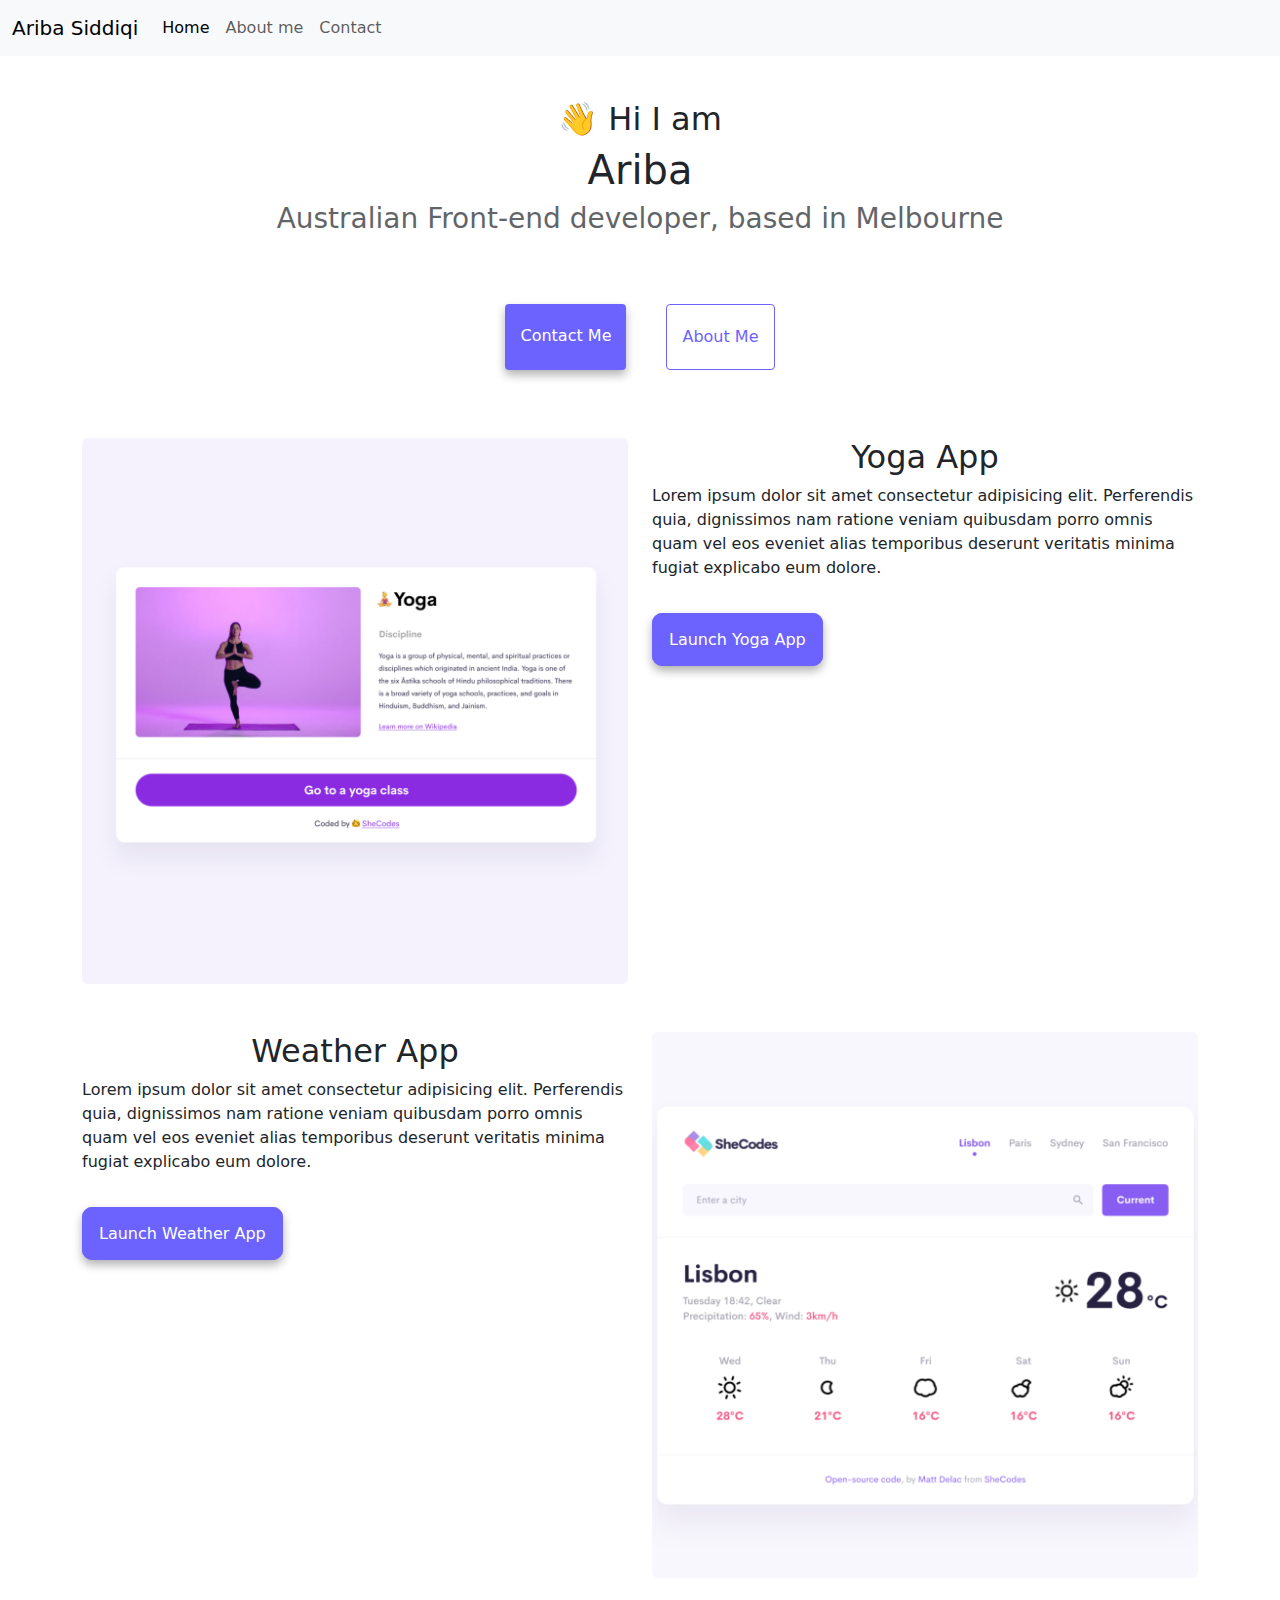
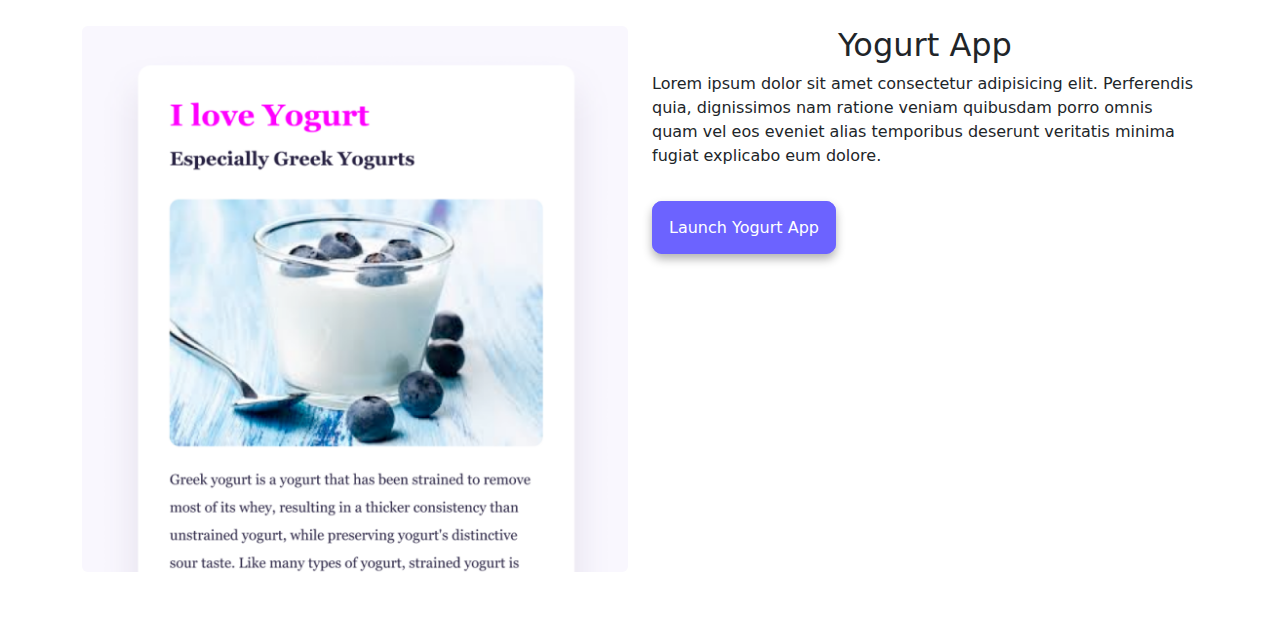
<file: index.html>
<!DOCTYPE html>
<html lang="en">
  <head>
    <meta charset="UTF-8" />
    <meta http-equiv="X-UA-Compatible" content="IE=edge" />
    <meta name="viewport" content="width=device-width, initial-scale=1.0" />
    <meta
      name="description"
      content="This is the homepage showcasing my example portfolio"
    />
    <title>Portfolio Works</title>
    <link rel="stylesheet" href="/style.css" />
    <link
      href="https://cdn.jsdelivr.net/npm/bootstrap@5.3.3/dist/css/bootstrap.min.css"
      rel="stylesheet"
      integrity="sha384-QWTKZyjpPEjISv5WaRU9OFeRpok6YctnYmDr5pNlyT2bRjXh0JMhjY6hW+ALEwIH"
      crossorigin="anonymous"
    />
    <script
      src="https://cdn.jsdelivr.net/npm/bootstrap@5.3.3/dist/js/bootstrap.bundle.min.js"
      integrity="sha384-YvpcrYf0tY3lHB60NNkmXc5s9fDVZLESaAA55NDzOxhy9GkcIdslK1eN7N6jIeHz"
      crossorigin="anonymous"
    ></script>
  </head>
  <body>
    <nav class="navbar navbar-expand-lg bg-body-tertiary fixed-top mb-5">
      <div class="container-fluid">
        <a class="navbar-brand" href="/about.html">Ariba Siddiqi</a>
        <button
          class="navbar-toggler"
          type="button"
          data-bs-toggle="collapse"
          data-bs-target="#navbarNav"
          aria-controls="navbarNav"
          aria-expanded="false"
          aria-label="Toggle navigation"
        >
          <span class="navbar-toggler-icon"></span>
        </button>
        <div class="collapse navbar-collapse" id="navbarNav">
          <ul class="navbar-nav">
            <li class="nav-item">
              <a class="nav-link active" aria-current="page" href="/index.html"
                >Home</a
              >
            </li>
            <li class="nav-item">
              <a class="nav-link" href="/about.html">About me</a>
            </li>
            <li class="nav-item">
              <a class="nav-link" href="/about.html">Contact</a>
            </li>
          </ul>
        </div>
      </div>
    </nav>
    <div class="container bodymargin">
      <div class="row">
        <div class="col-sm-12">
          <h2 class="d-none d-lg-block">👋 Hi I am</h2>
        </div>
        <div class="col-sm-12">
          <h1>Ariba</h1>
        </div>
        <div class="col-sm-12">
          <h3>Australian Front-end developer, based in Melbourne</h3>
        </div>
        <div class="col-sm">
          <div class="navigation-links">
            <a href="/about.html#contact" class="contact-link">Contact me</a>
            <a href="/about.html" class="about-link">About me</a>
          </div>
        </div>
      </div>

      <div class="row">
        <div class="col-sm-6 mt-5">
          <img src="/images/yoga.png" class="img-fluid rounded" alt="yoga" />
        </div>
        <div class="col-sm-6 mt-5">
          <h2>Yoga App</h2>
          <div class="description mb-5">
            Lorem ipsum dolor sit amet consectetur adipisicing elit. Perferendis
            quia, dignissimos nam ratione veniam quibusdam porro omnis quam vel
            eos eveniet alias temporibus deserunt veritatis minima fugiat
            explicabo eum dolore.
          </div>
          <a href="#" class="link p-3">Launch Yoga App</a>
        </div>
      </div>
      <div class="row">
        <div class="col-sm-6 mt-5">
          <h2>Weather App</h2>
          <div class="description mb-5">
            Lorem ipsum dolor sit amet consectetur adipisicing elit. Perferendis
            quia, dignissimos nam ratione veniam quibusdam porro omnis quam vel
            eos eveniet alias temporibus deserunt veritatis minima fugiat
            explicabo eum dolore.
          </div>
          <a href="#" class="link p-3">Launch Weather App</a>
        </div>
        <div class="col-sm-6 mt-5">
          <img
            src="/images/weather.png"
            class="img-fluid rounded"
            alt="weather"
          />
        </div>
      </div>
      <div class="row">
        <div class="col-sm-6 mt-5">
          <img
            src="/images/yogurt.png"
            class="img-fluid rounded"
            alt="yogurt"
          />
        </div>
        <div class="col-sm-6 mt-5">
          <h2>Yogurt App</h2>
          <div class="description mb-5">
            Lorem ipsum dolor sit amet consectetur adipisicing elit. Perferendis
            quia, dignissimos nam ratione veniam quibusdam porro omnis quam vel
            eos eveniet alias temporibus deserunt veritatis minima fugiat
            explicabo eum dolore.
          </div>
          <a href="#" class="link p-3 mb-5">Launch Yogurt App</a>
        </div>
      </div>
    </div>
    <br />
    <br />
    <br />
  </body>
</html>
</file>
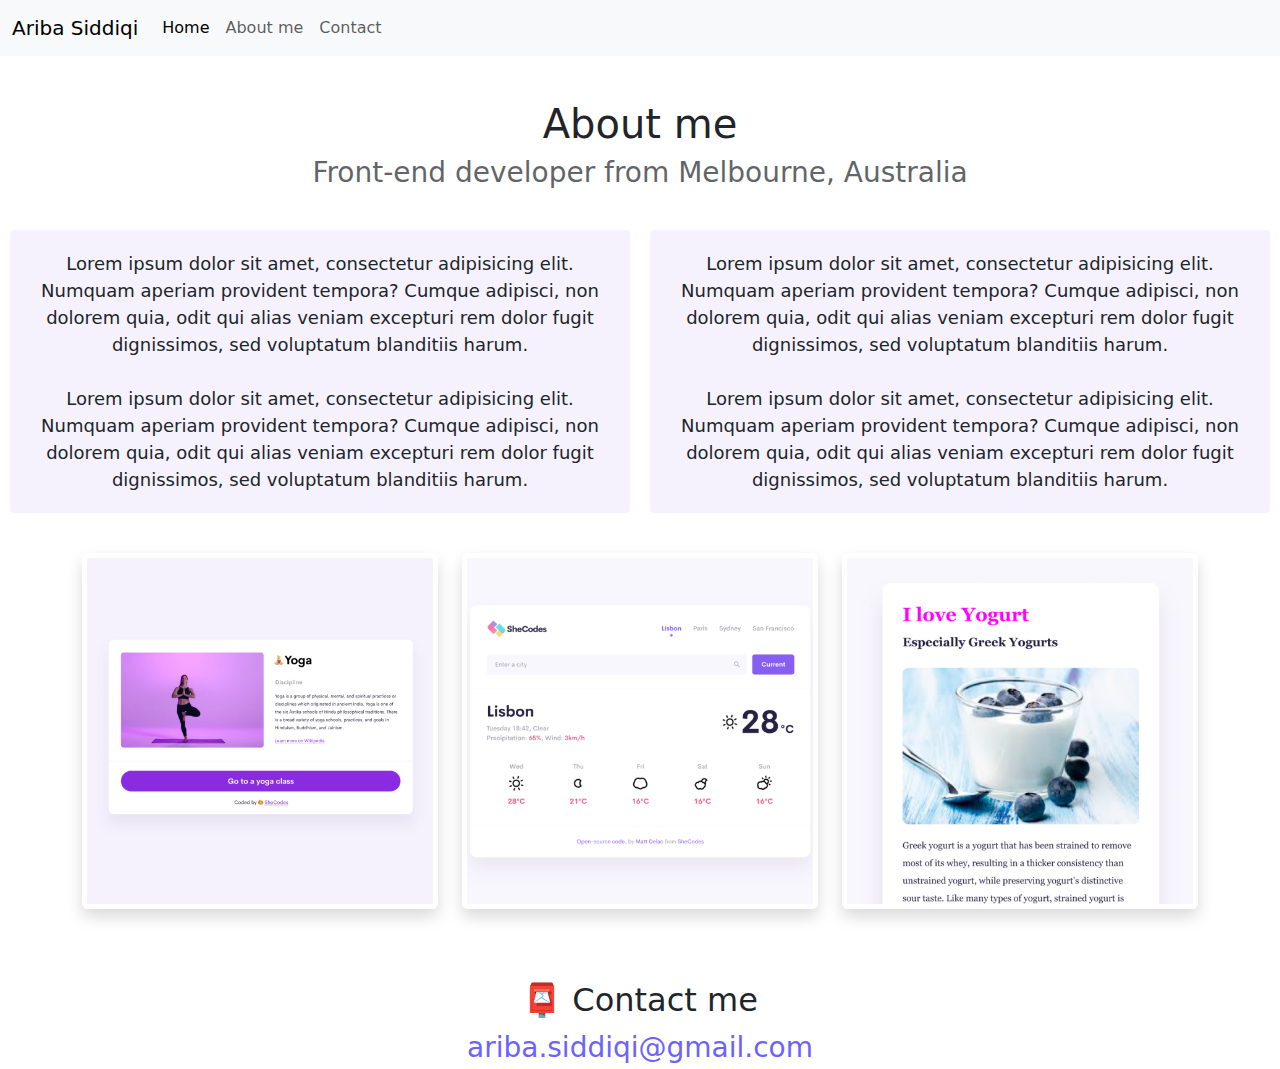
<file: about.html>
<!DOCTYPE html>
<html lang="en">
  <head>
    <meta charset="UTF-8" />
    <meta http-equiv="X-UA-Compatible" content="IE=edge" />
    <meta name="viewport" content="width=device-width, initial-scale=1.0" />
    <meta
      name="description"
      content="This is a summary of myself and portfolio"
    />
    <link rel="stylesheet" href="/style.css" />
    <title>About Ariba</title>
    <link
      href="https://cdn.jsdelivr.net/npm/bootstrap@5.3.3/dist/css/bootstrap.min.css"
      rel="stylesheet"
      integrity="sha384-QWTKZyjpPEjISv5WaRU9OFeRpok6YctnYmDr5pNlyT2bRjXh0JMhjY6hW+ALEwIH"
      crossorigin="anonymous"
    />
    <script
      src="https://cdn.jsdelivr.net/npm/bootstrap@5.3.3/dist/js/bootstrap.bundle.min.js"
      integrity="sha384-YvpcrYf0tY3lHB60NNkmXc5s9fDVZLESaAA55NDzOxhy9GkcIdslK1eN7N6jIeHz"
      crossorigin="anonymous"
    ></script>
  </head>
  <body>
    <nav class="navbar navbar-expand-lg bg-body-tertiary fixed-top">
      <div class="container-fluid">
        <a class="navbar-brand" href="/about.html">Ariba Siddiqi</a>
        <button
          class="navbar-toggler"
          type="button"
          data-bs-toggle="collapse"
          data-bs-target="#navbarNav"
          aria-controls="navbarNav"
          aria-expanded="false"
          aria-label="Toggle navigation"
        >
          <span class="navbar-toggler-icon"></span>
        </button>
        <div class="collapse navbar-collapse" id="navbarNav">
          <ul class="navbar-nav">
            <li class="nav-item">
              <a class="nav-link active" aria-current="page" href="/index.html"
                >Home</a
              >
            </li>
            <li class="nav-item">
              <a class="nav-link" href="/about.html">About me</a>
            </li>
            <li class="nav-item">
              <a class="nav-link" href="/about.html#contact">Contact</a>
            </li>
          </ul>
        </div>
      </div>
    </nav>
    <div class="bodymargin">
      <h1>About me</h1>
      <h3>Front-end developer from Melbourne, Australia</h3>
      <div class="about-paragraphs">
        <p class="d-none d-lg-block">
          Lorem ipsum dolor sit amet, consectetur adipisicing elit. Numquam
          aperiam provident tempora? Cumque adipisci, non dolorem quia, odit qui
          alias veniam excepturi rem dolor fugit dignissimos, sed voluptatum
          blanditiis harum.
          <br />
          <br />
          Lorem ipsum dolor sit amet, consectetur adipisicing elit. Numquam
          aperiam provident tempora? Cumque adipisci, non dolorem quia, odit qui
          alias veniam excepturi rem dolor fugit dignissimos, sed voluptatum
          blanditiis harum.
        </p>
        <p>
          Lorem ipsum dolor sit amet, consectetur adipisicing elit. Numquam
          aperiam provident tempora? Cumque adipisci, non dolorem quia, odit qui
          alias veniam excepturi rem dolor fugit dignissimos, sed voluptatum
          blanditiis harum.
          <br />
          <br />
          Lorem ipsum dolor sit amet, consectetur adipisicing elit. Numquam
          aperiam provident tempora? Cumque adipisci, non dolorem quia, odit qui
          alias veniam excepturi rem dolor fugit dignissimos, sed voluptatum
          blanditiis harum.
        </p>
      </div>
      <div class="container">
        <div class="row">
          <div class="col-sm-4">
            <img
              src="/images/yoga.png"
              class="img-fluid rounded border border-5 border-white shadow"
              alt="yoga"
            />
          </div>
          <div class="col-sm-4">
            <img
              src="/images/weather.png"
              class="img-fluid rounded border border-5 border-white shadow"
              alt="weather"
            />
          </div>
          <div class="col-sm-4">
            <img
              src="/images/yogurt.png"
              class="img-fluid rounded border border-5 border-white shadow"
              alt="yogurt"
            />
          </div>
        </div>
      </div>
      <br />
      <div id="contact" class="mt-5">
        <h2>📮 Contact me</h2>
        <a href="mailto:ariba.siddiqi@gmail.com" class="email-link">
          ariba.siddiqi@gmail.com
        </a>
      </div>
    </div>
  </body>
</html>
</file>
<file: style.css>
:root {
  --primary-color: #6c63ff;
  --secondary-color: #f5f2fe;
  --box-shadow: 0 5px 10px rgba(0, 0, 0, 0.3);
}

body {
  margin-top: 100px;
  text-align: center;
  margin-bottom: 100px;
}

h1,
h2,
h3 {
  text-align: center;
  margin: 0;
}

h1 {
  font-size: 96px;
}

h2 {
  font-size: 48px;
}

h3 {
  font-size: 24px;
  opacity: 0.7;
}

p {
  background: var(--secondary-color);
  padding: 20px;
  border-radius: 4px;
  font-size: 18px;
  line-height: 1.5;
  text-align: center;
}

.navigation-links {
  display: flex;
  margin-top: 40px;
  justify-content: center;
}

.navigation-links a {
  margin: 20px;
  border-radius: 4px;
  padding: 20px 15px;
  text-decoration: none;
  text-transform: capitalize;
}

.contact-link {
  background: var(--primary-color);
  box-shadow: var(--box-shadow);
  color: white;
}

.about-link {
  color: var(--primary-color);
  border: 1px solid var(--primary-color);
}

.homepage-link {
  color: var(--primary-color);
  text-align: center;
  display: block;
}

.about-paragraphs {
  display: flex;
  margin: 30px 0;
}

.about-paragraphs p {
  margin: 10px;
}

.email-link {
  display: flex;
  justify-content: center;
  color: var(--primary-color);
  font-size: 28px;
  text-decoration: none;
}

.email-link:hover {
  text-decoration: underline;
}

.link {
  background: var(--primary-color);
  box-shadow: var(--box-shadow);
  border: 1px solid var(--primary-color);
  border-radius: 10px;
  color: white;
  text-decoration: none;
}

.bodymargin {
  margin-top: 100px;
}

@media (max-width: 576px) {
  .row img {
    width: 400px;
  }
}
</file>
